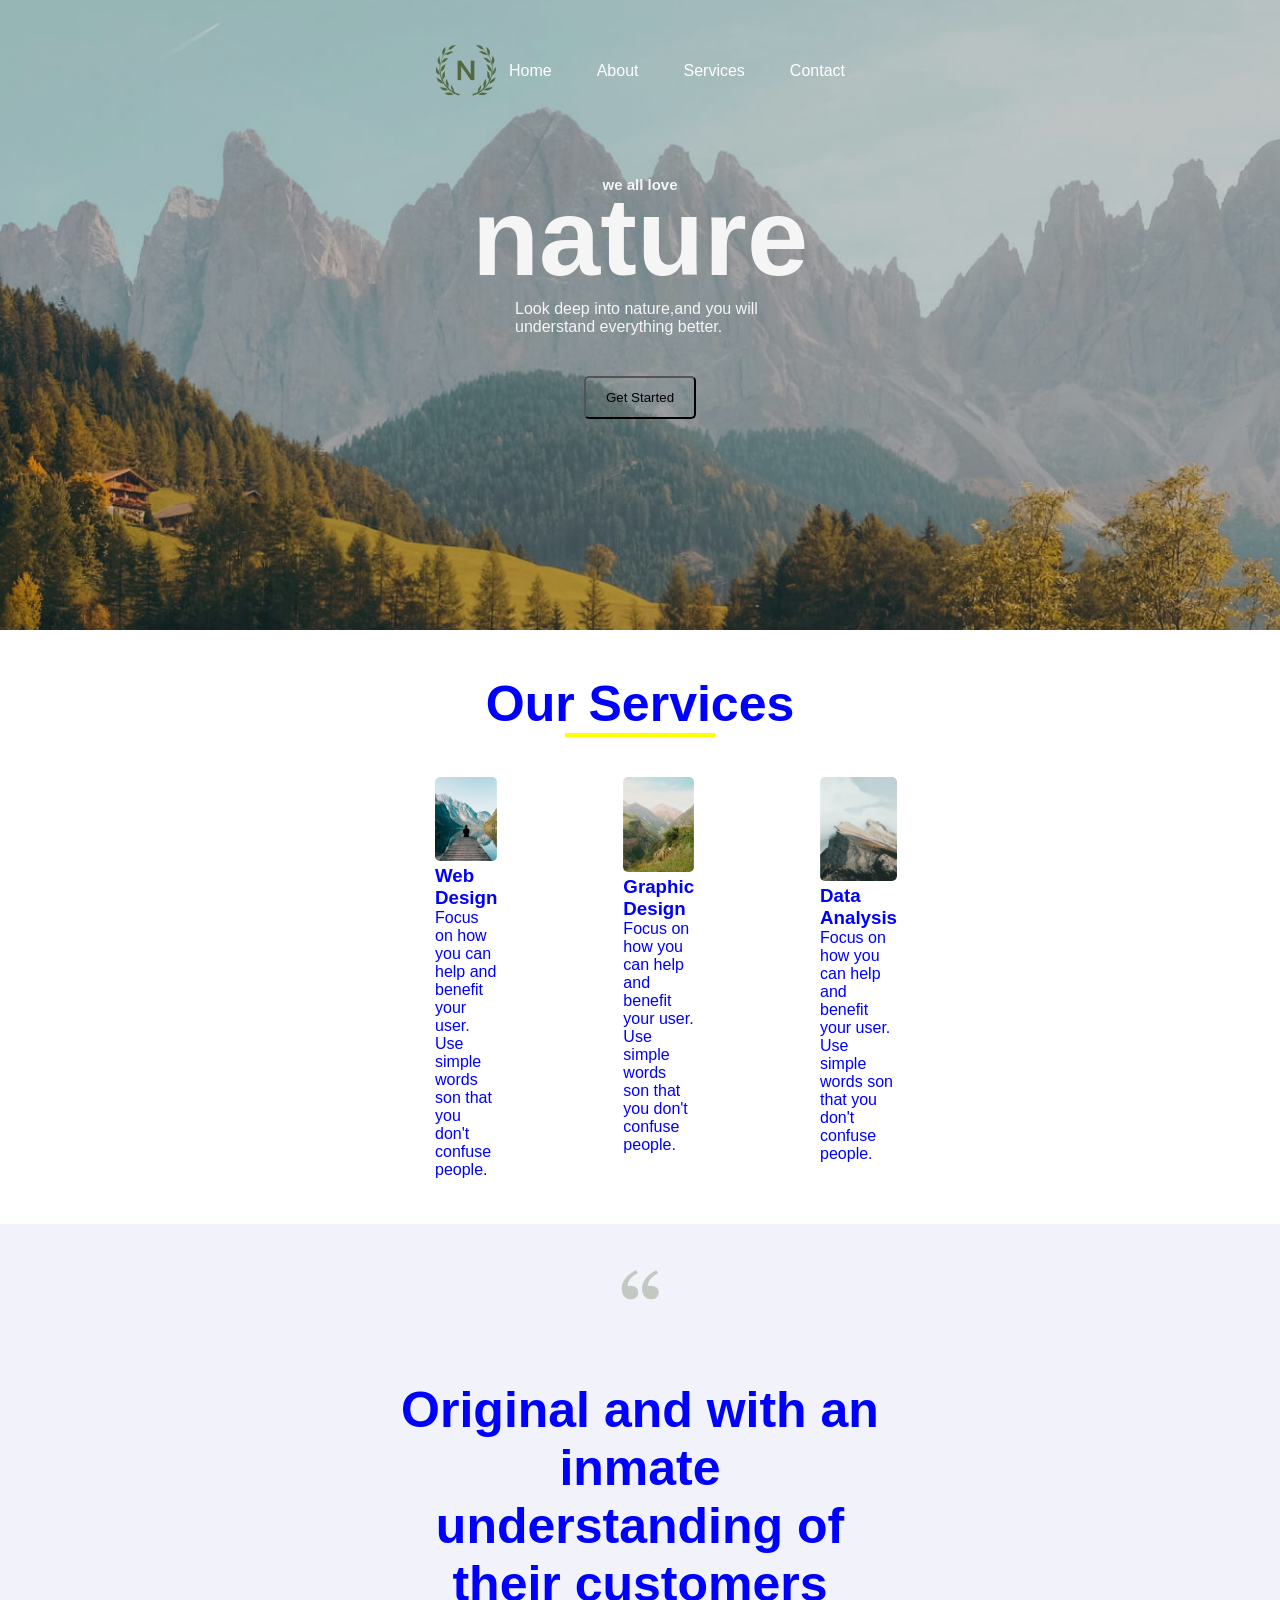
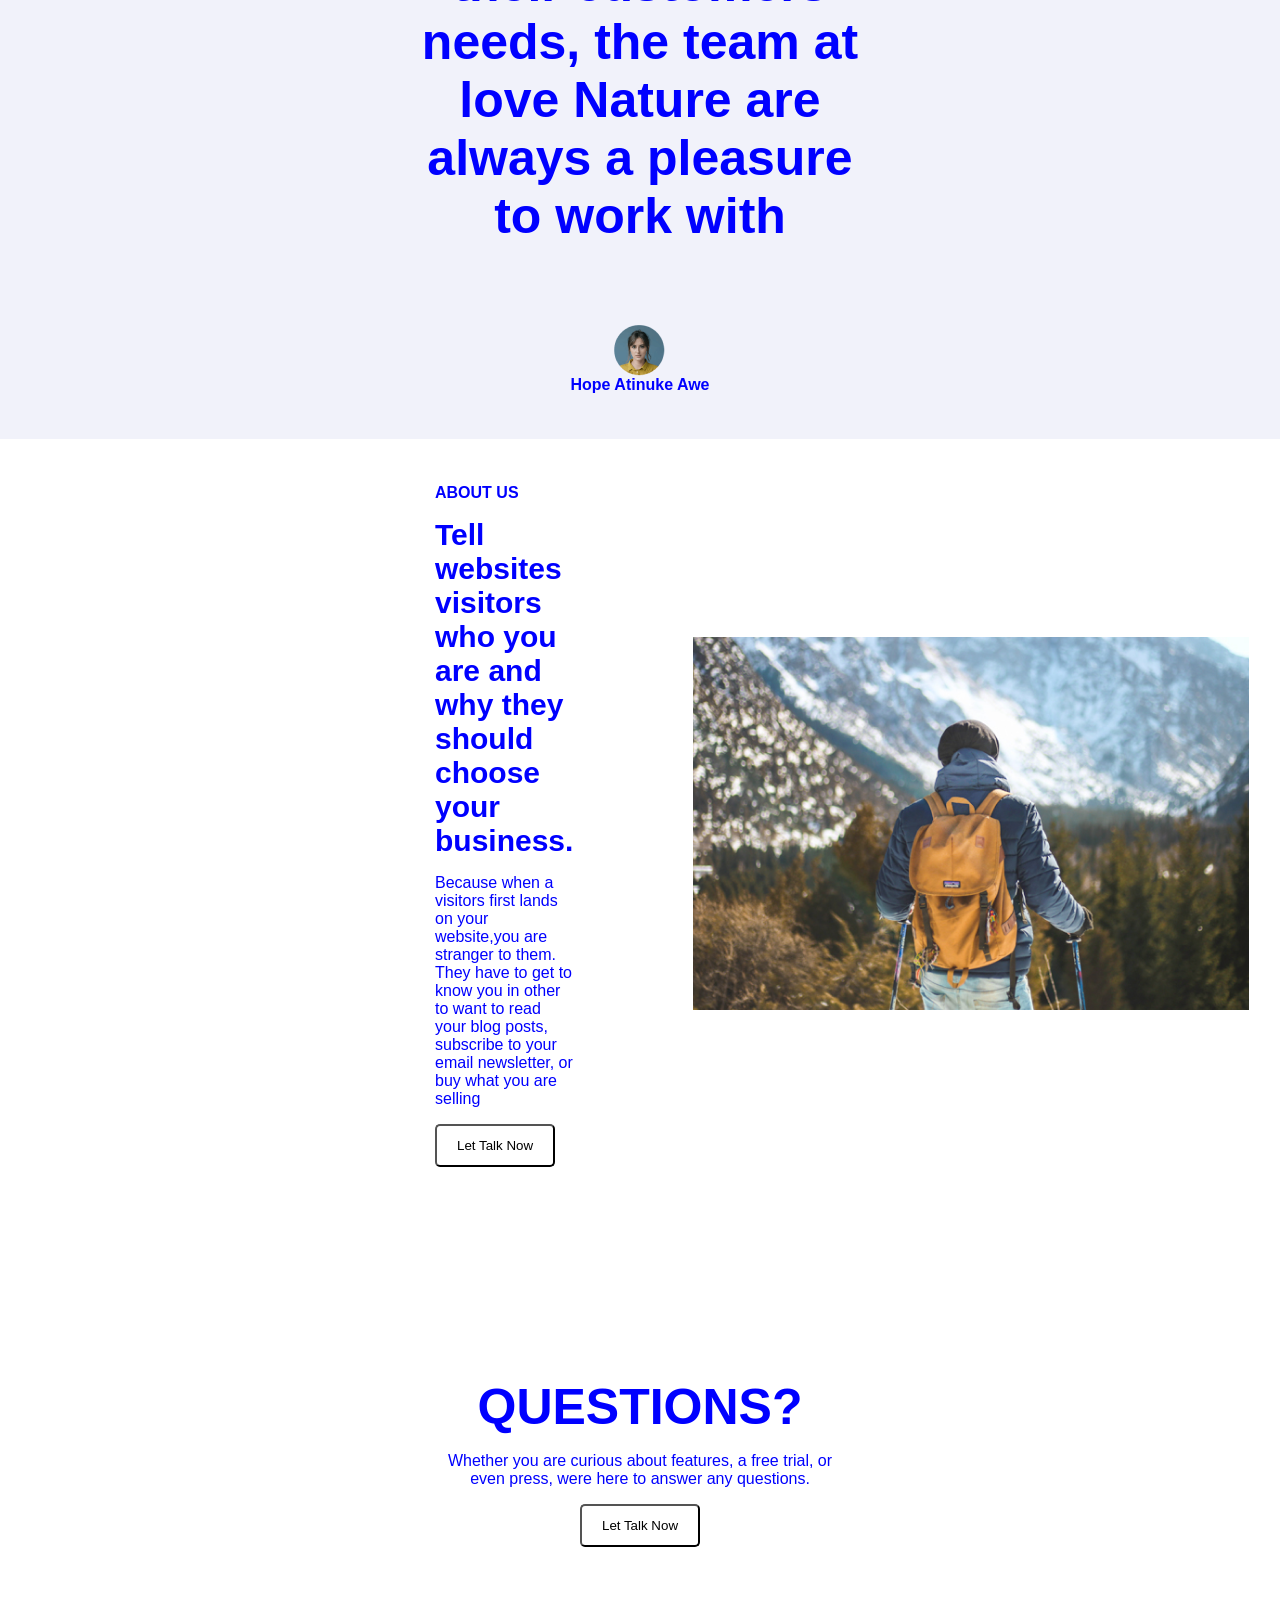
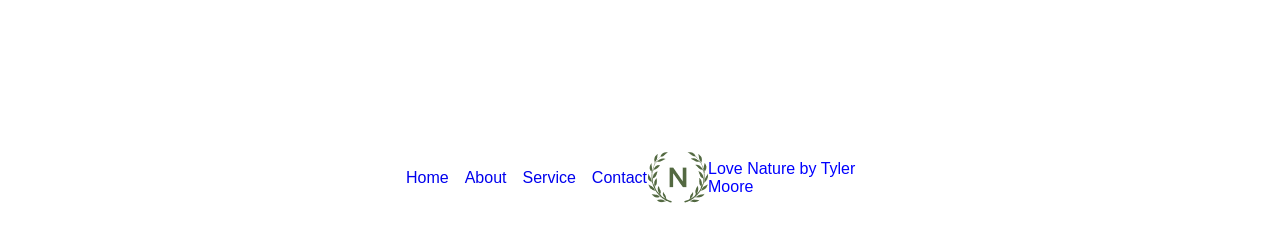
<file: tutorial.html>
<!DOCTYPE html>
<html lang="en">
<head>
    <meta charset="UTF-8">
    <meta name="viewport" content="width=device-width, initial-scale=1.0">
    <title>Tutorial</title>
    <link rel="stylesheet" href="tutorial.css">
</head>
<body>
    <section id="main">
        <div class="container">
            <nav>
                <img src="./IMAGES/logo-colored.png" alt="" class="logo">
                <ul class="nav-list">
                    <li><a href="#">Home</a></li>
                    <li><a href="#">About</a></li>
                    <li><a href="#">Services</a></li>
                    <li><a href="#">Contact</a></li>

                </ul>
                <img src="./IMAGES/menu-btn.png" alt="" class="menu-btn">
            </nav>
            <div class="main-content">
                <h1 class="intro-heading">we all love</h1>
                <h1 class="main-heading">nature</h1>
                <p>
                    Look deep into nature,and you will understand everything better.
                </p>
                <button class="btn btn primary">Get Started</button>
            </div>
        </div>
    </section>

    <section id="servicezz">
        <div class="container">
            <div class="section-title">
                <h1>Our Services</h1>
                <div class="line"></div>
            </div>
            
            <div class="services">
                <div class="service">
                    <img src="./IMAGES/service-1.png" alt="">
                    <h3>Web Design</h3>
                    <p>
                        Focus on how you can help and benefit your user. Use simple words son that you don't confuse people.
                    </p>
                </div>
                <div class="service">
                    <img src="./IMAGES/service-2.png" alt="">
                    <h3>Graphic Design </h3>
                    <p>
                        Focus on how you can help and benefit your user. Use simple words son that you don't confuse people.
                    </p>
                </div>
                <div class="service">
                    <img src="./IMAGES/service-3.png" alt="">
                    <h3>Data Analysis</h3>
                    <p>
                        Focus on how you can help and benefit your user. Use simple words son that you don't confuse people.
                    </p>
                </div>
            </div>
        </div> 
    </section>

    <section id="testimonial">
        <div class="container">
            <img src="./IMAGES/quote.png" alt="">
            <h1>
                Original and with an inmate understanding of their customers needs, the team at love Nature are always a pleasure to work with 
            </h1>
            <div class="profile">
                <img src="./IMAGES/profile.png" alt="">
                <h4>Hope Atinuke Awe</h4>
            </div>
        </div>
    </section>
    <section>

    <section id="about-us">
        <div class="container">
            <div class="about-content">
                <h4>ABOUT US</h4>
                <h1>
                    Tell websites visitors who you are and why they should choose your business.
                </h1>
                <p>Because when a visitors first lands on your website,you are stranger to them. They have to get to know you in other to want to read your blog posts, subscribe to your email newsletter, or buy what you are selling 
                </p>
                <button class="btn btn primary">Let Talk Now</button>
            </div>

            <div class="about-image">
                <img src="./IMAGES/img1.png" alt="">
            </div>
        </div>
    </section>


    <section id="questions">
        <div class="container">
            <h1>QUESTIONS?</h1>
            <P>
                Whether you are curious about features, a free trial, or even press, were here to answer any questions.
            </P>
            <button class="btn btn primary">Let Talk Now</button>
        </div>
    </section>
    <footer>
        <div class="container">
            <ul class="footer-links">
                <li><a href="#">Home</a></li>
                <li><a href="#">About</a></li>
                <li><a href="#">Service</a></li>
                <li><a href="#">Contact</a></li>
            </ul>
            <img src="./IMAGES/logo-colored.png" alt="" class="footerLogo">
            <p>Love Nature by Tyler Moore</p>
        </div>
    </footer>



    <script>
        const navBtn = document.querySelector('.menu-btn')
        const nav-list = document.querySelector('.nav-list')

        navBtn.addEventListener('click')function(){
            navList.classList.toggle('active')
        }
    </script>
</body>
</html>
</file>
<file: tutorial.css>
* {
    margin: 0;
    padding: 0;
    box-sizing: border-box;
}

:root {

}

body {
    font-family: sans-serif;
    color: blue;
}

#main {
    background-image: url(./IMAGES/main.png);
    min-height: 70vh;
    background-position: bottom center;
    background-size: cover;
    
}


a {
    text-decoration: none;
}

.container {
    max-width: 500px;
    padding: 45px;
    margin: auto;
}

nav {
    display: flex;
    justify-content: space-between;
    align-items: center;
}

.nav-list {
    display: flex;
    list-style: none;
    gap: 45px;
    align-items: center;
}

.nav-list a {
    color: white;
}

.btn {
    padding: 12px 20px;
    background: transparent;
    outline: none;
    cursor: pointer;
    border-radius: 5px;
}

.btn-secondary {
    border: 1px solid white;
    font-weight: bold;
    color: yellow;
}

.btn-primary {
    border: none;
    background: blueviolet;
    color: yellow;
}

.main-content {
    display: flex;
    flex-direction: column;
    align-items: center;
    justify-content: center;
    margin-top: 80px;
    color: whitesmoke;
}

.main-content .intro-heading {
    font-size: 15px;
}

.main-content .main-heading {
    font-size: 110px;
    margin-top: -20px;
}

.main-content p {
    max-width: 250px;
    margin-bottom: 40px;
}

.menu-btn {
    position: absolute;
    top: 40px;
    right: 20px;
    display: none;
    width: 30px;
}

.section-title h1 {
    font-size: 50px;
    text-align: center;
}

.section-title .line {
    width: 150px;
    height: 4px;
    border: 10px;
    background: yellow;
    margin: auto;
}

.services {
    margin-top: 40px;
    display: flex;
    justify-content: space-evenly;
    gap: 26px;
}

.service {
    margin-right: 100px;
}

.service img {
    max-width: 100%;
    border-radius: 5px;
    transition: transform 0.5s ease;
}

.service img:hover{
    transform: scale(1.05);
}

#testimonial {
    background: #f1f2fa;
}

#testimonial .container {
    display: flex;
    flex-direction: column;
    align-items: center;
    max-width: 600px;
    gap: 30px;
}

#testimonial h1 {
    font-size: 50px;
    font-family: sans-serif;
    text-align: center;
    padding: 50px 16px;

}

#testimonial .profile {
    display: flex;
    flex-direction: column;
    justify-content: center;
    align-items: center;
}


#about-us .container {
    display: flex;
    align-items: center;
    justify-content: space-between;
    gap: 120px;
}

#about-us .container .about-content {
    max-width: 500px;
    display: flex;
    flex-direction: column;
    gap: 16px;
    align-items: start;
}

#about-us .container .about-content h1 {
    font-family: sans-serif;
    font-size: 30px;
}


#question {
    min-height: 500px;
    background-image: url(./IMAGES/main-2.png);
    background-position: buttom center;
    background-size: cover;
}


#questions .container {
    max-width: 500px;
    display: flex;
    flex-direction: column;
    gap: 16px;
    align-items: center;
    justify-content: center;
    height: 500px;
    text-align: center;
}

#questions h1 {
    font-size: 50px;

}

footer .container {
    display: flex;
    padding: 40px 16px;
    justify-content: space-between;
    align-items: center;
}


.footer-links {
    display: flex;
    align-items: center;
    list-style: none;
    gap: 16px;

}

.service img {
    max-width: 100%;
}


@media screen and (max-width:520px) {
    .menu-btn {
        /* display: block; */
    }

    .nav-list.active {
        right: 0;
    }
    .nav-list li:not(:last-child) {
        width: 11%;
        padding: 15px 0px;
    }

    .main-content p {
        font-size: 20px;
    }

    #main {
        width: 500px;
    }
    #about-us .container {
        flex-direction: column;
        gap: 30px;
    }

    footer.container {
        flex-direction: column;
        gap: 16px;
    }
}
</file>
